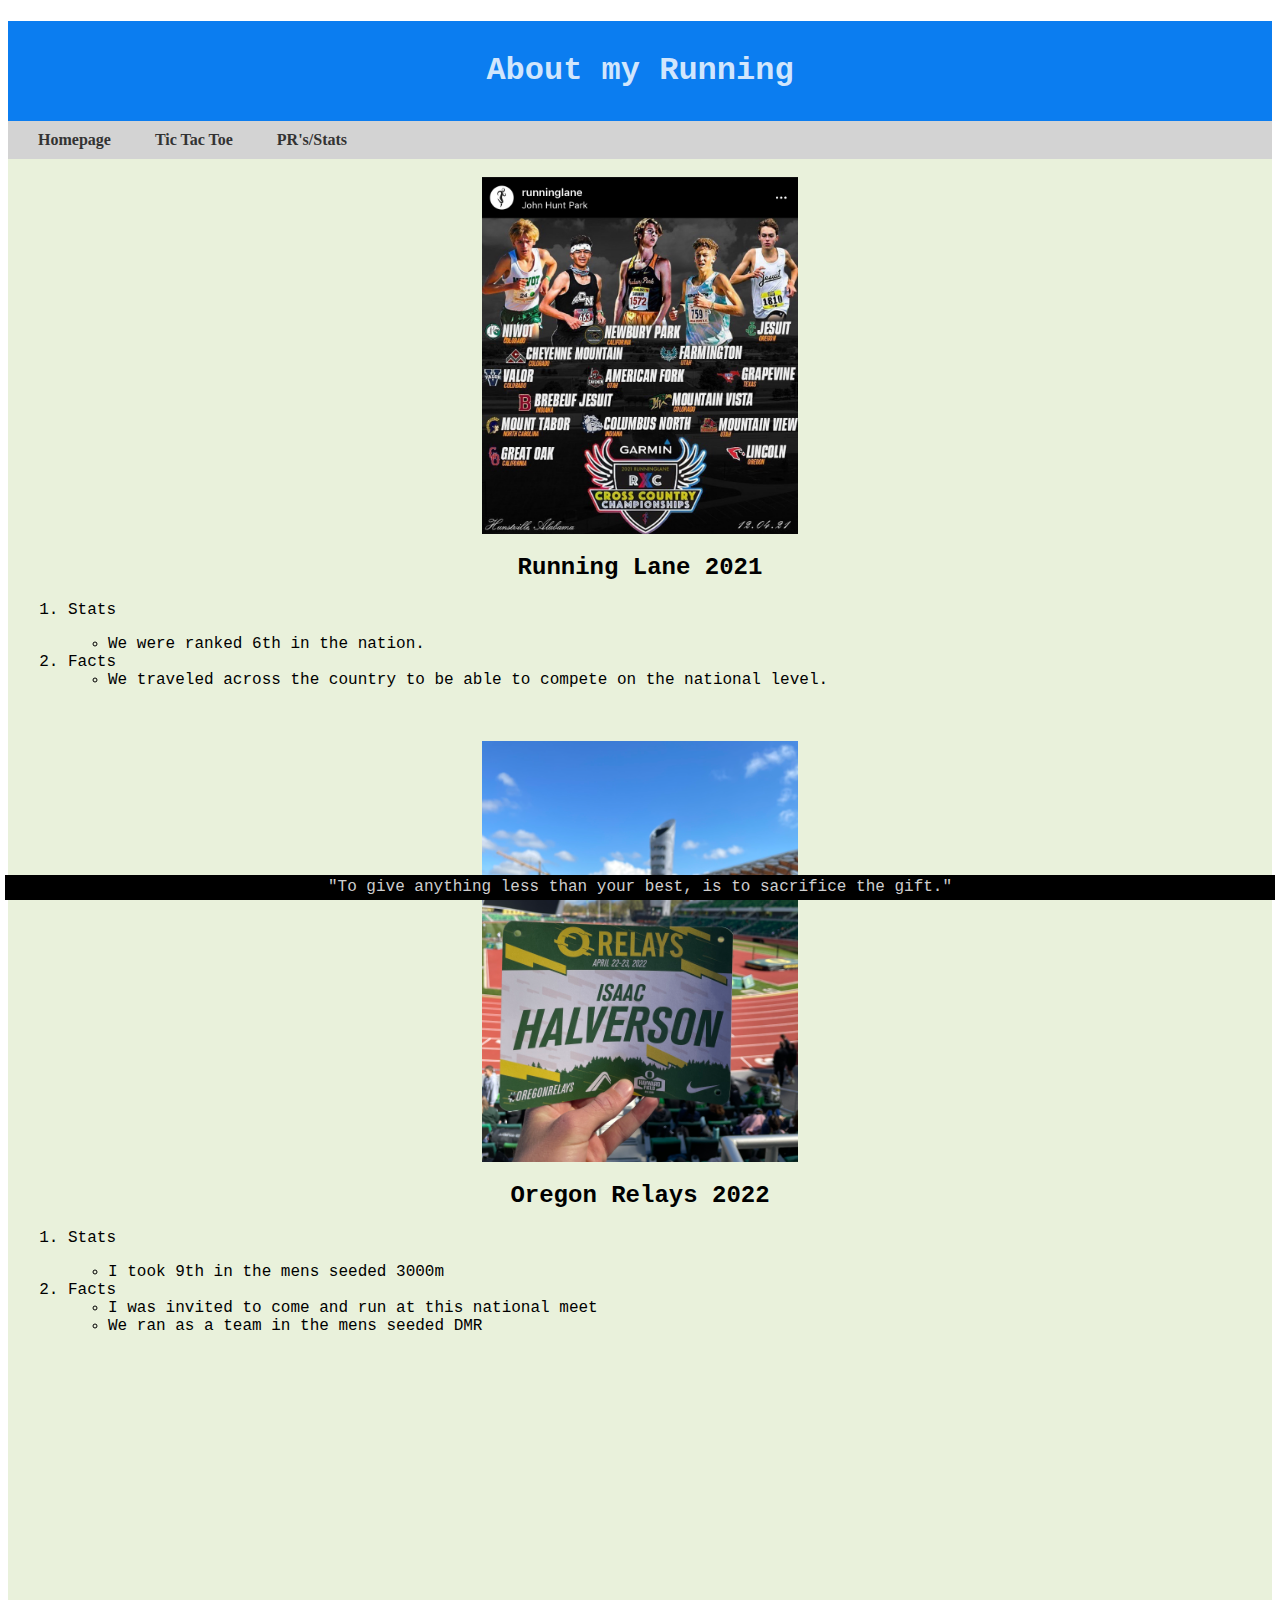
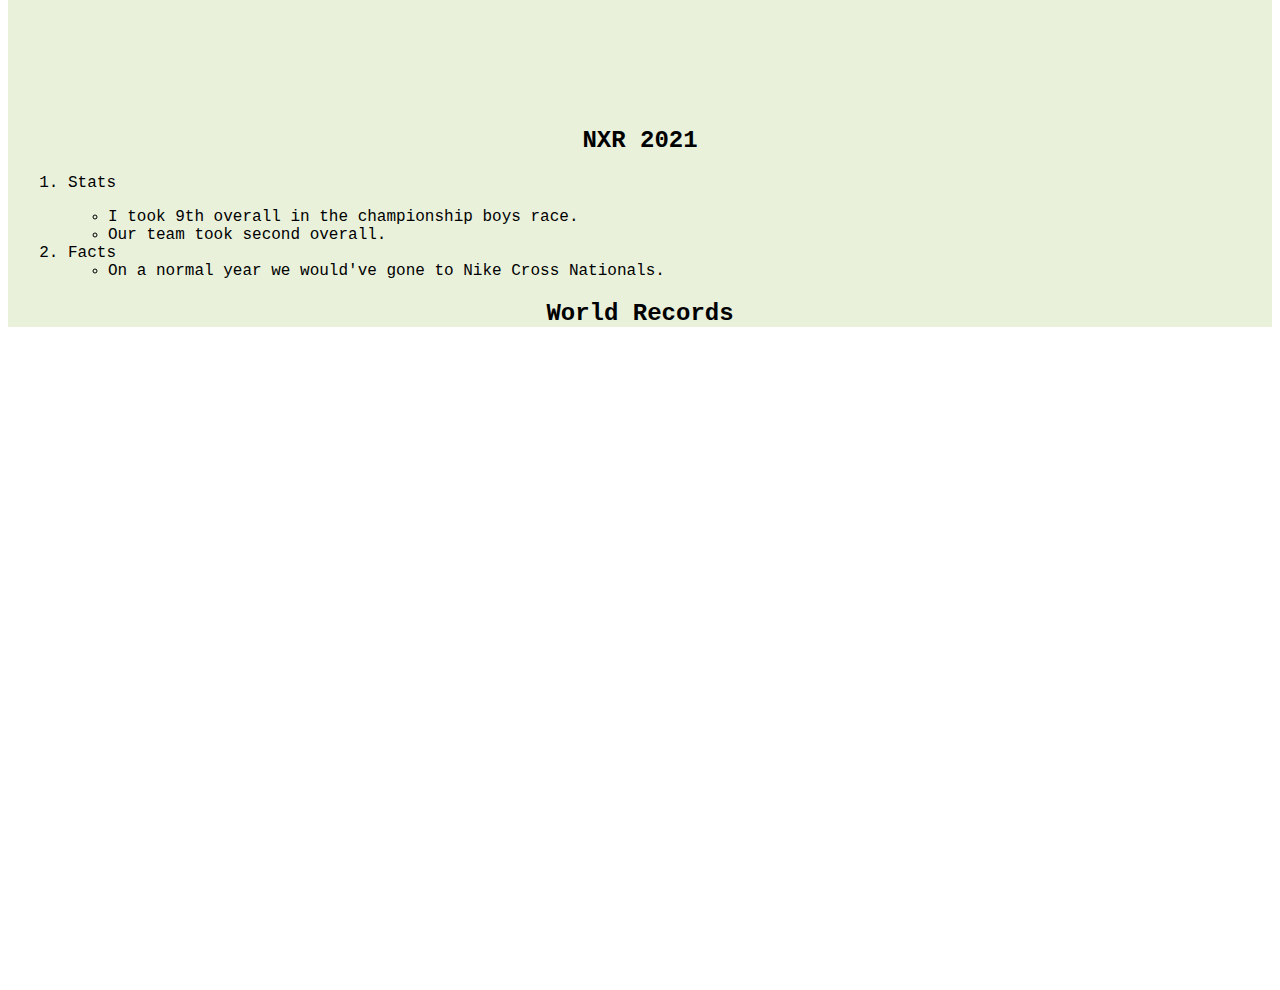
<file: scratch.html>
<!DOCTYPE html>
<html lang="en">
<head>
    <meta charset="UTF-8">
    <meta name="viewport" content="width=device-width, initial-scale=1.0">
    <title>Document</title>
    <link rel="stylesheet" type="text/css" href="css/scratch.css">
</head>
<body>
    <div class="common header">
        <h1>About my Running</h1>
    </div>
    <nav>
        <a href="index.html">Homepage</a>
        <a href="webapp.html">Tic Tac Toe</a>
        <a href="about.html">PR's/Stats</a>
    </nav>
    <div class="common mainbody">
        <br>
        <img src="assets/img/runninglane.jpeg" alt="Running Lane">
        <h2>Running Lane 2021</h2>
        <div class="facts">
    <ol>
    <li><p>Stats</p></li>
                <ul>
                    <li>We were ranked 6th in the nation.</li>
                    
                </ul>
    <li>Facts</li>
                <ul>
                    <li>We traveled across the country to be able to compete on the national level.</li>
                </ul>
        </div>
        <br>
        <br>
        <img src="assets/img/oregonrelays.jpg" alt="Oregon Relays">
        <h2>Oregon Relays 2022</h2>
           <div class="facts"> 
     <ol>
         
    <li><p>Stats</p></li>
                <ul>
                    <li>I took 9th in the mens seeded 3000m</li>
                    
                </ul> 
        <li>Facts</li>
                <ul>
                    <li>I was invited to come and run at this national meet</li>
                    <li>We ran as a team in the mens seeded DMR</li>
                </ul>
            </div>
        <br>
        <br>
        <iframe width="560" height="315" src="https://www.youtube.com/embed/q9DoXhFbLe8?si=kN_d_tYXIq3ywN4p" title="YouTube video player" frameborder="0" allow="accelerometer; autoplay; clipboard-write; encrypted-media; gyroscope; picture-in-picture; web-share" referrerpolicy="strict-origin-when-cross-origin" allowfullscreen></iframe>
        <h2>NXR 2021</h2>
            <div class="facts">
        <ol>
            <li><p>Stats</p></li>
                <ul>
                    <li>I took 9th overall in the championship boys race.</li>
                    <li>Our team took second overall.</li>
                    
                </ul>
            <li>Facts</li>
                <ul>
                    <li>On a normal year we would've gone to Nike Cross Nationals.</li>
                </ul>
            </div>
            
           
            <h2>World Records</h2>
        </div>
        
        <div class='tableauPlaceholder' id='viz1744833915748' style='position: relative'><noscript><a href='#'><img alt=' ' src='https:&#47;&#47;public.tableau.com&#47;static&#47;images&#47;Tr&#47;TrackandFieldAthleticsWorldRecordAnalysis&#47;WRIntro&#47;1_rss.png' style='border: none' /></a></noscript><object class='tableauViz'  style='display:none;'><param name='host_url' value='https%3A%2F%2Fpublic.tableau.com%2F' /> <param name='embed_code_version' value='3' /> <param name='site_root' value='' /><param name='name' value='TrackandFieldAthleticsWorldRecordAnalysis&#47;WRIntro' /><param name='tabs' value='yes' /><param name='toolbar' value='yes' /><param name='static_image' value='https:&#47;&#47;public.tableau.com&#47;static&#47;images&#47;Tr&#47;TrackandFieldAthleticsWorldRecordAnalysis&#47;WRIntro&#47;1.png' /> <param name='animate_transition' value='yes' /><param name='display_static_image' value='yes' /><param name='display_spinner' value='yes' /><param name='display_overlay' value='yes' /><param name='display_count' value='yes' /><param name='language' value='en-US' /></object></div>                <script type='text/javascript'>                    var divElement = document.getElementById('viz1744833915748');                    var vizElement = divElement.getElementsByTagName('object')[0];                    if ( divElement.offsetWidth > 800 ) { vizElement.style.width='1600px';vizElement.style.height='950px';} else if ( divElement.offsetWidth > 500 ) { vizElement.style.width='1600px';vizElement.style.height='950px';} else { vizElement.style.width='100%';vizElement.style.height='2000px';}                     var scriptElement = document.createElement('script');                    scriptElement.src = 'https://public.tableau.com/javascripts/api/viz_v1.js';                    vizElement.parentNode.insertBefore(scriptElement, vizElement);                </script>
    
    
        <br>
        <br>

    </div>
    <div class="common footer"> "To give anything less than your best, is to sacrifice the gift."</div>
</body>
</html>
</file>
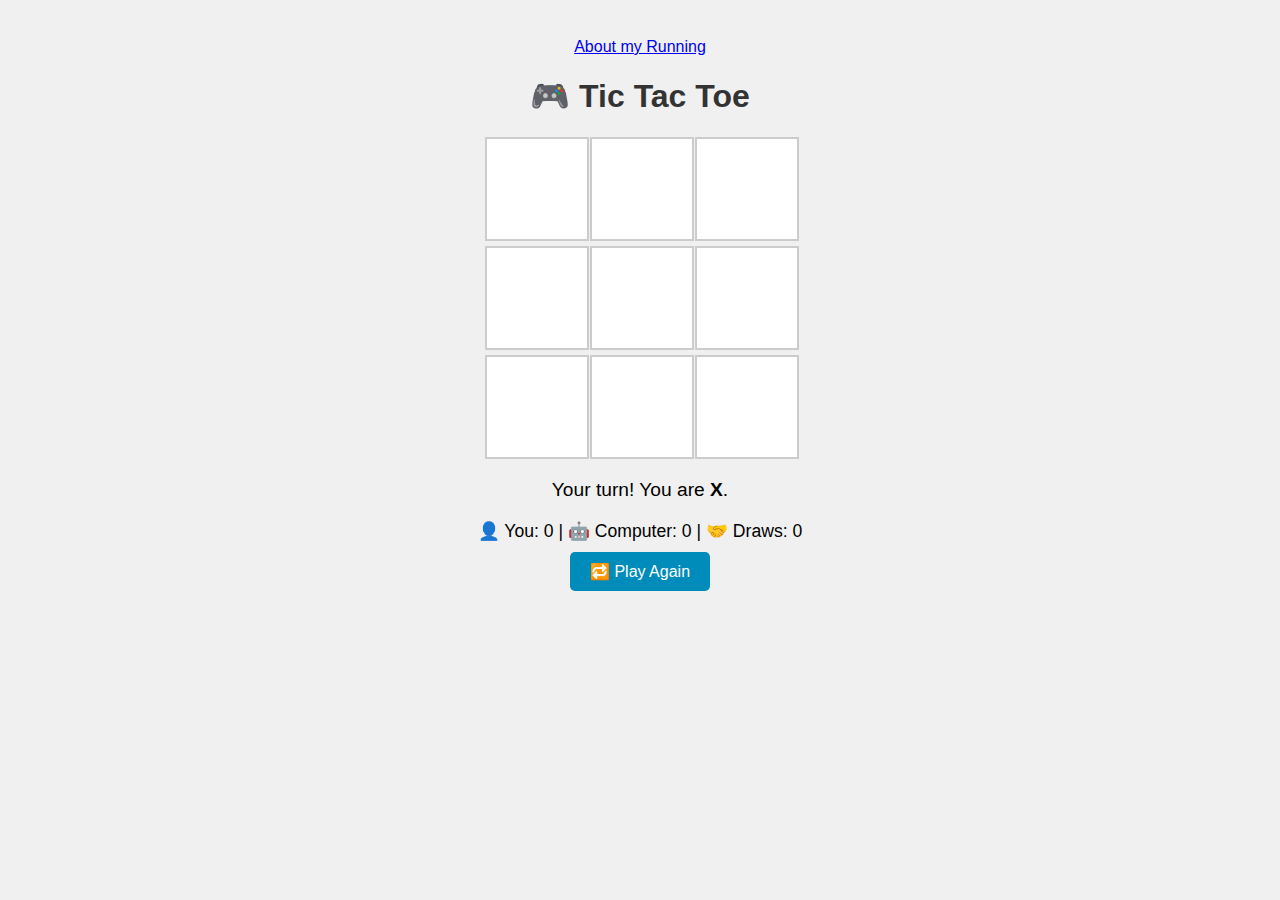
<file: webapp.html>
<!DOCTYPE html>
<html lang="en">
<head>
  <meta charset="UTF-8">
  <title>Tic Tac Toe Game</title>
  <style>
    body {
      font-family: Arial, sans-serif;
      text-align: center;
      background-color: #f0f0f0;
      padding: 30px;
    }

    h1 {
      color: #333;
    }

    #board {
      display: grid;
      grid-template-columns: repeat(3, 100px);
      gap: 5px;
      justify-content: center;
      margin: 20px auto;
    }

    .cell {
      width: 100px;
      height: 100px;
      background-color: #fff;
      font-size: 2.5em;
      cursor: pointer;
      display: flex;
      align-items: center;
      justify-content: center;
      border: 2px solid #ccc;
    }

    .cell.x {
      color: blue;
    }

    .cell.o {
      color: red;
    }

    #message {
      font-size: 1.2em;
      margin-top: 20px;
    }

    #scoreboard {
      margin-top: 20px;
      font-size: 1.1em;
    }

    #survey {
      display: none;
      margin-top: 20px;
    }

    button {
      padding: 10px 20px;
      margin: 10px;
      font-size: 1em;
      background-color: #008cba;
      color: white;
      border: none;
      border-radius: 5px;
      cursor: pointer;
    }

    button:hover {
      background-color: #005f6a;
    }
  </style>
</head>
<body>
  <a href="scratch.html">About my Running</a>
  <h1>🎮 Tic Tac Toe</h1>

  <div id="board">
    <div class="cell" onclick="handleMove(0)"></div>
    <div class="cell" onclick="handleMove(1)"></div>
    <div class="cell" onclick="handleMove(2)"></div>
    <div class="cell" onclick="handleMove(3)"></div>
    <div class="cell" onclick="handleMove(4)"></div>
    <div class="cell" onclick="handleMove(5)"></div>
    <div class="cell" onclick="handleMove(6)"></div>
    <div class="cell" onclick="handleMove(7)"></div>
    <div class="cell" onclick="handleMove(8)"></div>
  </div>

  <div id="message">Your turn! You are <strong>X</strong>.</div>

  <div id="scoreboard">
    👤 You: <span id="playerScore">0</span> |
    🤖 Computer: <span id="computerScore">0</span> |
    🤝 Draws: <span id="drawScore">0</span>
  </div>

  <div id="survey">
    <h3>Did you win this game?</h3>
    <button onclick="submitSurvey('Yes')">✅ Yes</button>
    <button onclick="submitSurvey('No')">❌ No</button>
  </div>

  <button onclick="resetGame()">🔁 Play Again</button>

  <script>
    const boardElement = document.getElementById('board');
    const messageElement = document.getElementById('message');
    const surveyElement = document.getElementById('survey');
    const playerScoreElement = document.getElementById('playerScore');
    const computerScoreElement = document.getElementById('computerScore');
    const drawScoreElement = document.getElementById('drawScore');

    let board = Array(9).fill('');
    let gameOver = false;
    let scores = { player: 0, computer: 0, draw: 0 };

    function handleMove(index) {
      if (gameOver || board[index] !== '') return;

      board[index] = 'X';
      updateBoard();
      checkWinner();

      if (!gameOver) {
        setTimeout(computerMove, 500);
      }
    }

    function computerMove() {
      let emptyCells = board.map((val, i) => val === '' ? i : null).filter(i => i !== null);
      if (emptyCells.length === 0) return;

      const randomIndex = emptyCells[Math.floor(Math.random() * emptyCells.length)];
      board[randomIndex] = 'O';
      updateBoard();
      checkWinner();
    }

    function checkWinner() {
      const winPatterns = [
        [0,1,2], [3,4,5], [6,7,8],
        [0,3,6], [1,4,7], [2,5,8],
        [0,4,8], [2,4,6]
      ];

      for (let pattern of winPatterns) {
        const [a, b, c] = pattern;
        if (board[a] && board[a] === board[b] && board[a] === board[c]) {
          gameOver = true;
          if (board[a] === 'X') {
            messageElement.textContent = '🎉 You won!';
            scores.player++;
          } else {
            messageElement.textContent = '💻 Computer wins!';
            scores.computer++;
          }
          updateScores();
          showSurvey();
          return;
        }
      }

      if (!board.includes('')) {
        gameOver = true;
        messageElement.textContent = '🤝 It\'s a draw!';
        scores.draw++;
        updateScores();
        showSurvey();
      }
    }

    function updateBoard() {
      const cells = document.querySelectorAll('.cell');
      cells.forEach((cell, index) => {
        cell.textContent = board[index];
        cell.className = 'cell'; // reset classes
        if (board[index] === 'X') cell.classList.add('x');
        if (board[index] === 'O') cell.classList.add('o');
      });
    }

    function updateScores() {
      playerScoreElement.textContent = scores.player;
      computerScoreElement.textContent = scores.computer;
      drawScoreElement.textContent = scores.draw;
    }

    function showSurvey() {
      surveyElement.style.display = 'block';
    }

    function submitSurvey(answer) {
      alert(`Thanks for your feedback: ${answer}`);
    }

    function resetGame() {
      board = Array(9).fill('');
      gameOver = false;
      messageElement.textContent = 'Your turn! You are X.';
      surveyElement.style.display = 'none';
      updateBoard();
    }

    // Initialize board on load
    updateBoard();
  </script>

</body>
</html>
</file>
<file: css/scratch.css>
.common{
    text-align: center;
   font-family: 'Courier New', Courier, monospace;
   
}

.header{
    background-color: rgb(11, 125, 240);
    color: rgba(255, 255, 255, 0.82);
    height: 100px;
    line-height: 100px;
}


.facts{
text-align: left;
margin-left: 20px;
}

.mainbody{
    background-color: rgb(233, 241, 219)
}

.footer{
    position: fixed;
    background-color: black;
    color: white;
    bottom: 0px;
    left: 5px;
    right: 5px;
    height: 25px;
    line-height: 25px;
    color: rgba(255, 255, 255, 0.82);
}
.tableauPlaceholder {
    width: 100%; 
    height: 600px; 
    max-width: 100%; 
    position: relative;
    margin: 0 auto; 
  }

 
  .tableauViz {
    width: 100% !important;  
    height: 100% !important; 
  }

img{
    display: block;
    width: 25%;
    margin-left: auto;
    margin-right: auto;
}

nav{
    background-color: lightgray;
    padding: 10px;
    overflow:hidden;
}

nav a{
    color: #333;
    text-decoration: none;
    padding: 20px;
    font-weight: bold;
}

nav a:hover{
    background-color: #ccc
}
</file>
